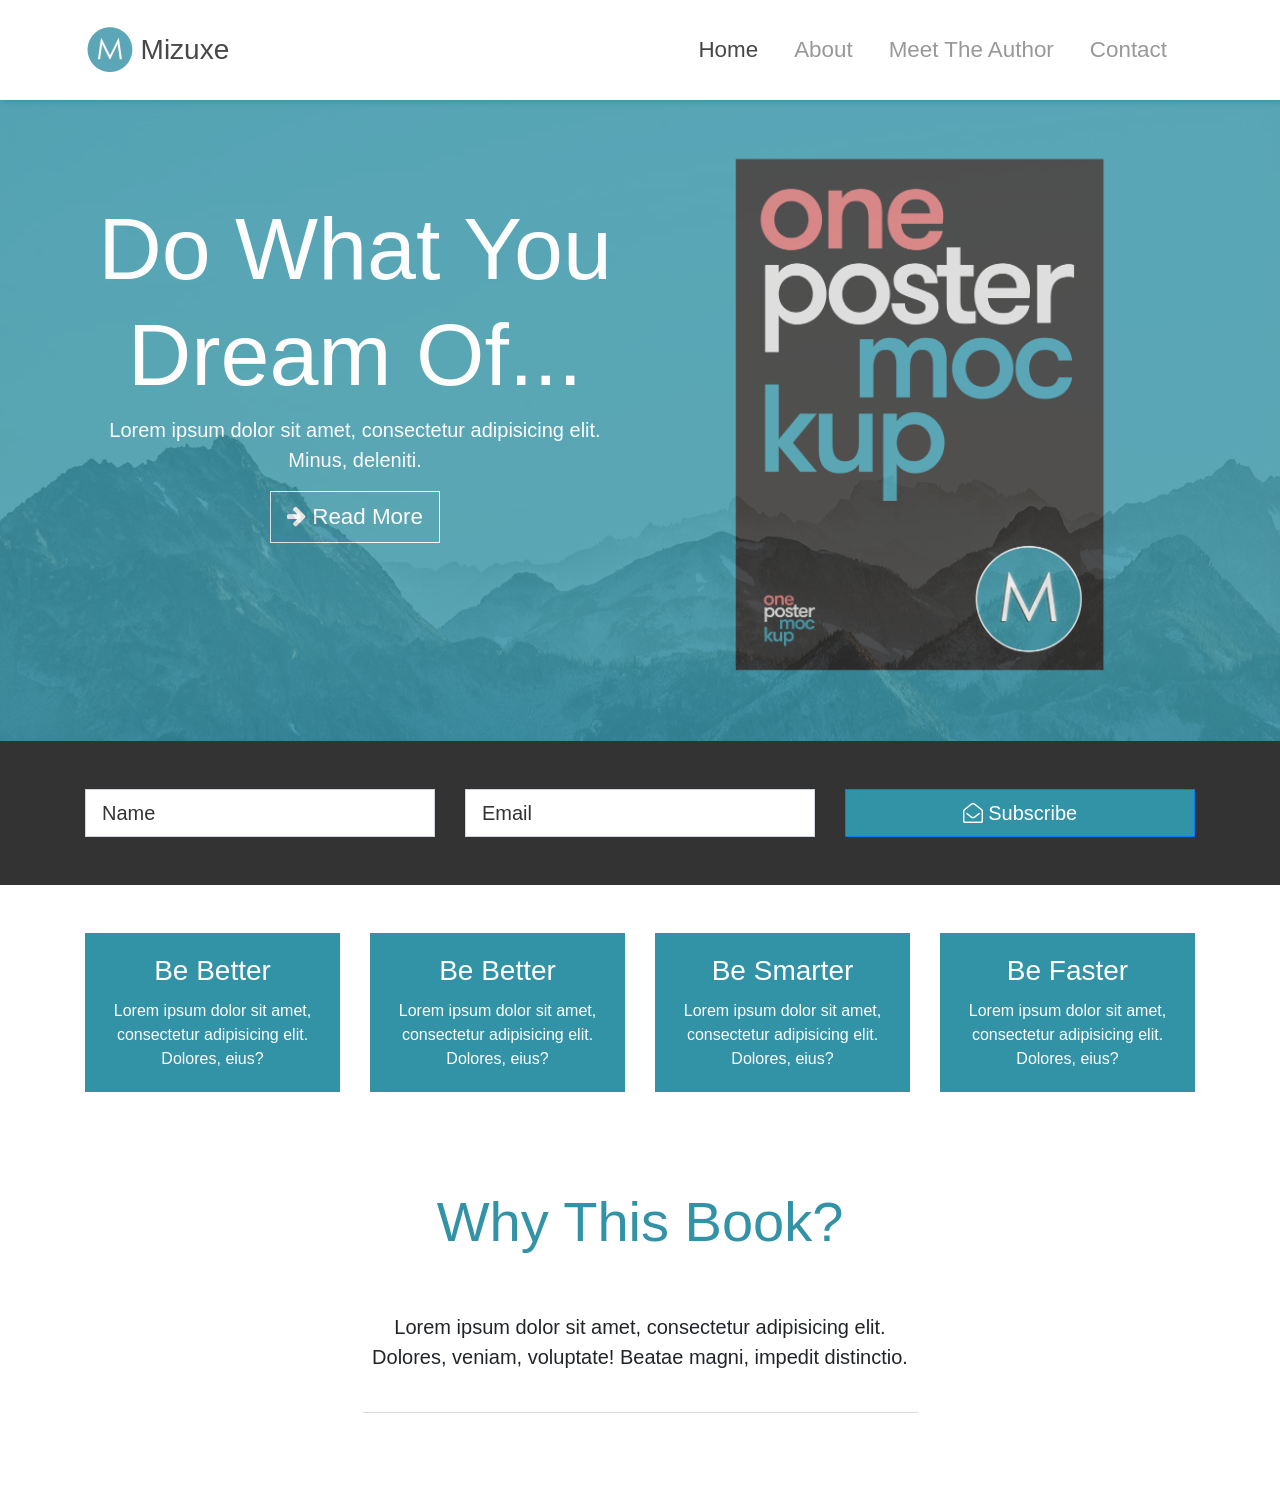
<file: src/index.html>
<!DOCTYPE html>
<html lang="en">

<head>
    <meta charset="UTF-8">
    <meta name="viewport" content="width=device-width , initial-scale=1"/>
    <link rel="stylesheet" href="css/font-awesome.min.css">
    <link rel="stylesheet" href="css/bootstrap.css">
    <link rel="stylesheet" href="css/style.css">
    <title>mizux</title>

</head>

<body>
 <nav class="navbar navbar-expand-lg navbar-light fixed-top text-muted fixed-top nav1">
       <div class="container">
          <a class="navbar-brand" href="#">
           <img src="img/mlogo.png" width="50px" hight="50px" >
           <h3 class="d-inline align-middle">Mizuxe</h3>
           </a>
          <button class="navbar-toggler" type="button" data-toggle="collapse" data-target="#navbarNav" aria-controls="navbarNav" aria-expanded="false" aria-label="Toggle navigation">
            <span class="navbar-toggler-icon"></span>
          </button>
          
          <div class="collapse navbar-collapse" id="navbarNav">
                  
            <ul class="navbar-nav ml-auto">
              <li class="nav-item active">
                <a class="nav-link" href="#">Home <span class="sr-only">(current)</span> </a>
              </li>
              <li class="nav-item">
                <a class="nav-link" href="#explore-section">About</a>
              </li>
              <li class="nav-item">
                <a class="nav-link" href="#creat">Meet The Author</a>
              </li>
              <li class="nav-item">
                <a class="nav-link " href="#Share-head-section">Contact</a>
              </li>
            </ul>
            
          </div>
     </div>
    </nav>
    <header id="show">
        <div class="overlay text-white">
            <div class="container">
                <div class="row">
                    <div class="col-md-6">
                        <h1 class="display-2 mt-5 pt-5 text-center" >Do What You Dream Of...</h1>
                        <p class="lead text-center">Lorem ipsum dolor sit amet, consectetur adipisicing elit. Minus, deleniti.</p>
                        <div class="text-center">
                        <a href="#" class="btn  btn-outline-secondary py-2 px-3 ">
                        <i class="fa fa-arrow-right" aria-hidden="true"></i>
                          Read More</a></div>
                    </div>
                    <div class="col-md-6">
                        <img src="img/book.png" class="img-fluid hidden-md-down" alt="">
                    </div>
                </div>
            </div>
        </div>
    </header>
     <!--<section id="newsletter" class="bg-inverse text-white py-5">
    <div class="container">
      <form class="row">
        <div class="col-md-4">
          <input type="text" class="form-control form-control-lg" placeholder="Name">
        </div>
        <div class="col-md-4">
          <input type="text" class="form-control form-control-lg" placeholder="Email">
        </div>
        <div class="col-md-4">
          <button class="btn btn-primary btn-lg btn-block">
            <i class="fa fa-envelope-open-o"></i> Subscribe
          </button>
        </div>
      </form>
    </div>
  </section>-->
    <section class=" py-5" id="sign">
        <div class="container">
            
               
                <form class="row">
                    <div class="col-md-4 ">
                        <input type="text" class="form-control form-control-lg" placeholder="Name">
                    </div>
                    <div class=" col-md-4 ">
                        <input type="email" class="form-control form-control-lg email1" placeholder="Email">
                    </div>
                    <div class=" col-md-4 ">
                        <button class="btn btn-primary form-control btn-lg btn-block">
                         <i class="fa fa-envelope-open-o"></i>
                        Subscribe</button>
                    </div>
                </form>
           
        </div>
    </section>
    <!--cards-->
    <section id="cards" class="py-5" >
        <div class="container">
            <div class="row">
               <div class="col-md-3">
                  <div class="card card1 ">
                      <div class="card-body text-center">
                       <h3 class="card-title">Be Better</h3>
                       <p class="card-text">Lorem ipsum dolor sit amet, consectetur adipisicing elit. Dolores, eius?</p>
                   </div>
                  </div>
                   
               </div>
               <div class="col-md-3" >
                  <div class="card card1">
                      <div class="card-body text-center">
                       <h3 class="card-title">Be Better</h3>
                       <p class="card-text">Lorem ipsum dolor sit amet, consectetur adipisicing elit. Dolores, eius?</p>
                   </div>
                  </div>
                   
               </div>
               <div class="col-md-3">
                  <div class="card card1">
                      <div class="card-body text-center">
                       <h3 class="card-title">Be Smarter</h3>
                       <p class="card-text">Lorem ipsum dolor sit amet, consectetur adipisicing elit. Dolores, eius?</p>
                   </div>
                  </div>
                   
               </div>
               <div class="col-md-3">
                  <div class="card card1 ">
                      <div class=" card-body text-center">
                       <h3 class="card-title">Be Faster</h3>
                       <p class="card-text">Lorem ipsum dolor sit amet, consectetur adipisicing elit. Dolores, eius?</p>
                   </div>
                  </div>
                   
               </div>
            </div>
        </div>
    </section>
    <section class="py-5 text-center bg-faded" id="why-us">
     <div class="container">
         <div class="row">
             <div class="col ">
                <div class="why-top mb-5">
                    <h3 class="display-4 pb-4 ">Why This Book? </h3>
                 <p class="lead py-4 ">Lorem ipsum dolor sit amet, consectetur adipisicing elit. Dolores, veniam, voluptate! Beatae magni, impedit distinctio.  </p>
                </div>
                 
             </div>
         </div>
     </div>   
    </section>
  <script src="https://code.jquery.com/jquery-3.2.1.slim.min.js" integrity="sha384-KJ3o2DKtIkvYIK3UENzmM7KCkRr/rE9/Qpg6aAZGJwFDMVNA/GpGFF93hXpG5KkN" crossorigin="anonymous"></script>
  <script src="https://cdnjs.cloudflare.com/ajax/libs/popper.js/1.12.3/umd/popper.min.js" integrity="sha384-vFJXuSJphROIrBnz7yo7oB41mKfc8JzQZiCq4NCceLEaO4IHwicKwpJf9c9IpFgh" crossorigin="anonymous"></script>
  <script src="https://maxcdn.bootstrapcdn.com/bootstrap/4.0.0-beta.2/js/bootstrap.min.js" integrity="sha384-alpBpkh1PFOepccYVYDB4do5UnbKysX5WZXm3XxPqe5iKTfUKjNkCk9SaVuEZflJ" crossorigin="anonymous"></script>
</body>

</html>
</file>
<file: src/css/style.css>
body {
  margin-top: 100px; }

.nav1 {
  background: white;
  color: #333;
  box-shadow: 2px 2px 5px #3292a6;
  opacity: .8;
  min-height: 100px; }
  .nav1 .nav-item {
    font-size: 1.4rem;
    padding-right: 20px; }

header {
  background-image: url("../img/mountains.jpg");
  background-repeat: no-repeat; }
  header .overlay {
    background: #3292a6;
    opacity: 0.8; }
  header .btn {
    color: white;
    border-radius: 0px;
    font-size: 1.4rem; }
  header .btn-outline-secondary {
    border-color: white; }

#sign {
  background: #333; }
  #sign .form-control {
    border-radius: 0px; }
  #sign .btn {
    background-color: #3292a6; }
  #sign input::placeholder {
    color: #333; }

#cards .card1 {
  background-color: #3292a6;
  color: white;
  border-color: #3292a6;
  border-radius: 0px; }

#cards .card1:hover {
  background-color: white;
  color: #3292a6;
  cursor: pointer; }

#why-us h3 {
  color: #3292a6; }

#why-us .why-top {
  width: 50%;
  border-bottom: 1px solid #ddd;
  margin: 0 auto; }
</file>
